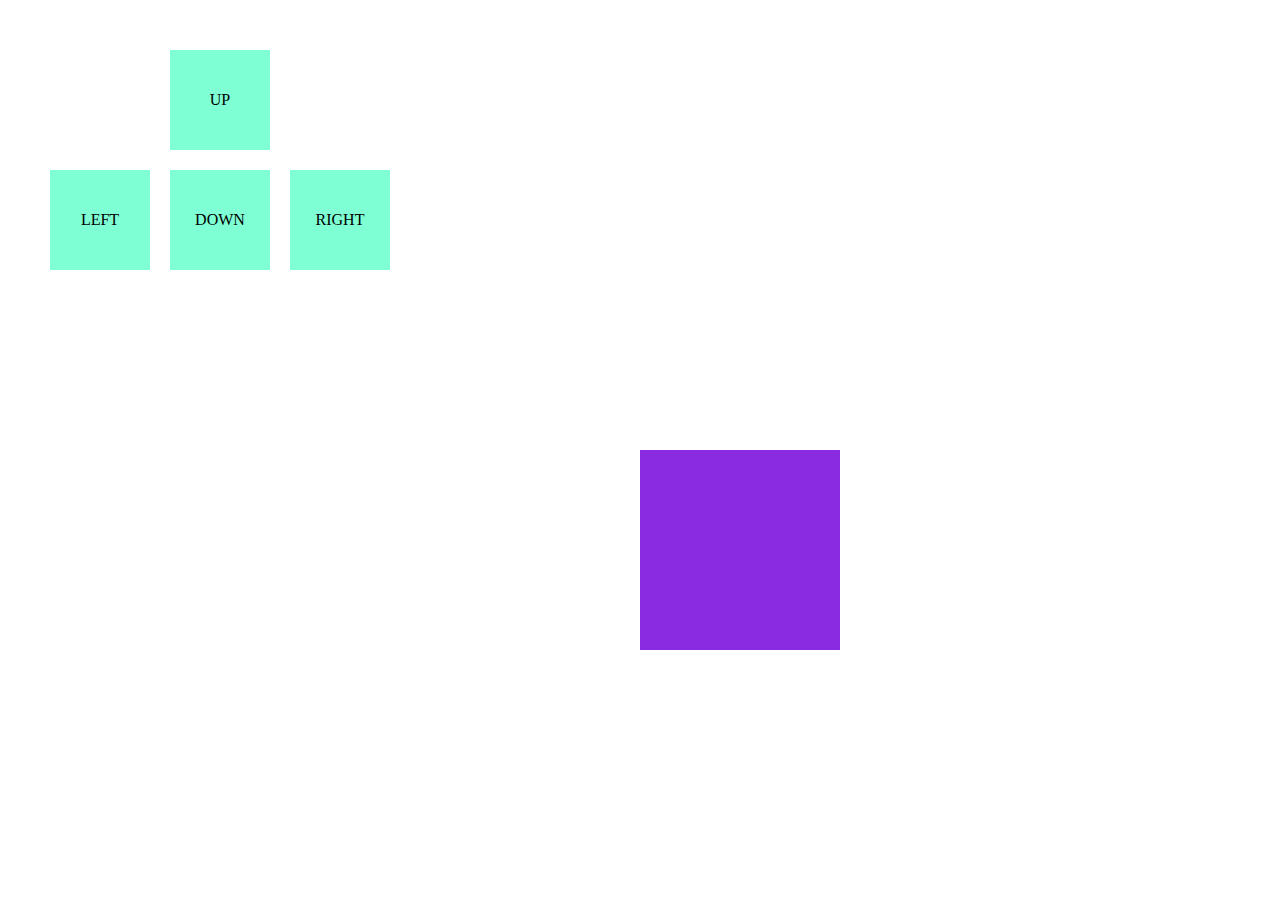
<file: move.html>
<!DOCTYPE html>
<html lang="ko">
<head>
    <meta charset="utf-8">
    <meta name="viewport" content="width=device-width, initial-scale=1">
    <title>9월 27일 실습 - jQuery</title>
    <link href="move.css" rel="stylesheet"> <!-- 외부 CSS 연결 -->
</head>

<body>
    <div id="btn-up">UP</div>
    <div id="btn-right">RIGHT</div>
    <div id="btn-down">DOWN</div>
    <div id="btn-left">LEFT</div>
    <div id="target01"></div>

    <script src="https://code.jquery.com/jquery-3.6.1.min.js"></script>
    <script src="js/jquery-ui.min.js"></script>
    <script>
        $('#btn-up').click(function(){
            $('#target01').fadeToggle(1000);
            //$('#target01').animate({'top': '-=500px'}, 3000);
        });
        $('#btn-down').click(function(){
            $('#target01').slideToggle(500);
            //$('#target01').animate({'top': '+=50px'}, 300);
        });
        $('#btn-left').click(function(){
            $('#target01').toggle();
            //$('#target01').delay(2000).animate({'left': '-=100px'}, 300);
        });
        $('#btn-right').click(function(){
            $('#target01').animate({'left': '+=500px'}, 2000, 'easeInBounce');
        });
    </script>
</body>
    
</html>
</file>
<file: move.css>
#btn-up {
    display: flex;
    justify-content: center;
    align-items: center;
    position: absolute;
    width: 100px;
    height: 100px;
    top: 50px;
    left: 170px;
    padding: 0;
    margin: 0;
    background-color: aquamarine;
    z-index: 1000;
}
#btn-left {
    display: flex;
    justify-content: center;
    align-items: center;
    position: absolute;
    width: 100px;
    height: 100px;
    top: 170px;
    left: 50px;
    padding: 0;
    margin: 0;
    background-color: aquamarine;
    z-index: 1000;
}
#btn-down {
    display: flex;
    justify-content: center;
    align-items: center;
    position: absolute;
    width: 100px;
    height: 100px;
    top: 170px;
    left: 170px;
    padding: 0;
    margin: 0;
    background-color: aquamarine;
    z-index: 1000;
}
#btn-right {
    display: flex;
    justify-content: center;
    align-items: center;
    position: absolute;
    width: 100px;
    height: 100px;
    top: 170px;
    left: 290px;
    padding: 0;
    margin: 0;
    background-color: aquamarine;
    z-index: 1000;
}
#target01 {
    position: absolute;
    width: 200px;
    height: 200px;
    top: 50vh;
    left: 50vw;
    color: #ffffff;
    background-color:blueviolet;
}
</file>
